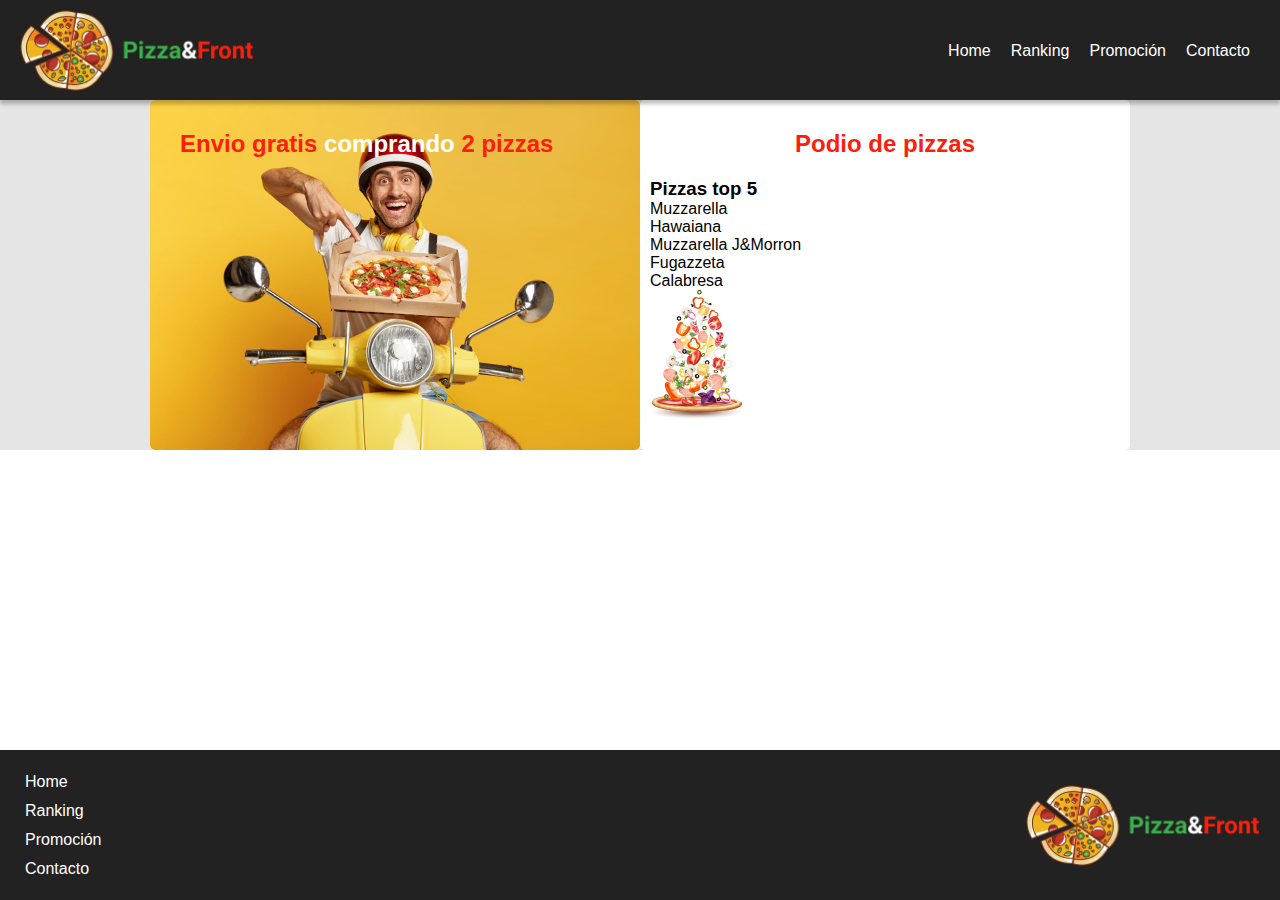
<file: Front_End_I/Pizza/index.html>
<!DOCTYPE html>
<html lang="en">
<head>
    <meta charset="UTF-8">
    <meta http-equiv="X-UA-Compatible" content="IE=edge">
    <meta name="viewport" content="width=device-width, initial-scale=1.0">
    <title>Podio de pizzas</title>

    <!-- Estilos css -->
    <link rel="stylesheet" href="./css/estilos.css">
</head>
<body>
    <header>
        <img src="./img/Logo.png" alt="Logo">
        <nav class="nav-bar">
            <ul>
                <a href=""><li>Home</li></a>
                <a href=""><li>Ranking</li></a>
                <a href=""><li>Promoción</li></a>
                <a href=""><li>Contacto</li></a>
            </ul>
        </nav>
    </header>
    <main>
        <section class="left">
            <h2>Envio gratis <span>comprando</span> 2 pizzas</h2>
        </section>
        <section class="rigth">
            <h2>Podio de pizzas</h2>
            
            <h3>Pizzas top 5</h3>
            <ul>
                <li>Muzzarella</li>
                <li>Hawaiana</li>
                <li>Muzzarella J&Morron</li>
                <li>Fugazzeta</li>
                <li>Calabresa</li>
            </ul>
            <img src="./img/PizzaFalling.jpg" alt="">
        </section>
    </main>
    <footer>
        <ul class="nav-bar">
            <a href=""><li>Home</li></a>
            <a href=""><li>Ranking</li></a>
            <a href=""><li>Promoción</li></a>
            <a href=""><li>Contacto</li></a>
        </ul>
        <img src="./img/Logo.png" alt="Logo">
    </footer>
</body>
</html>
</file>
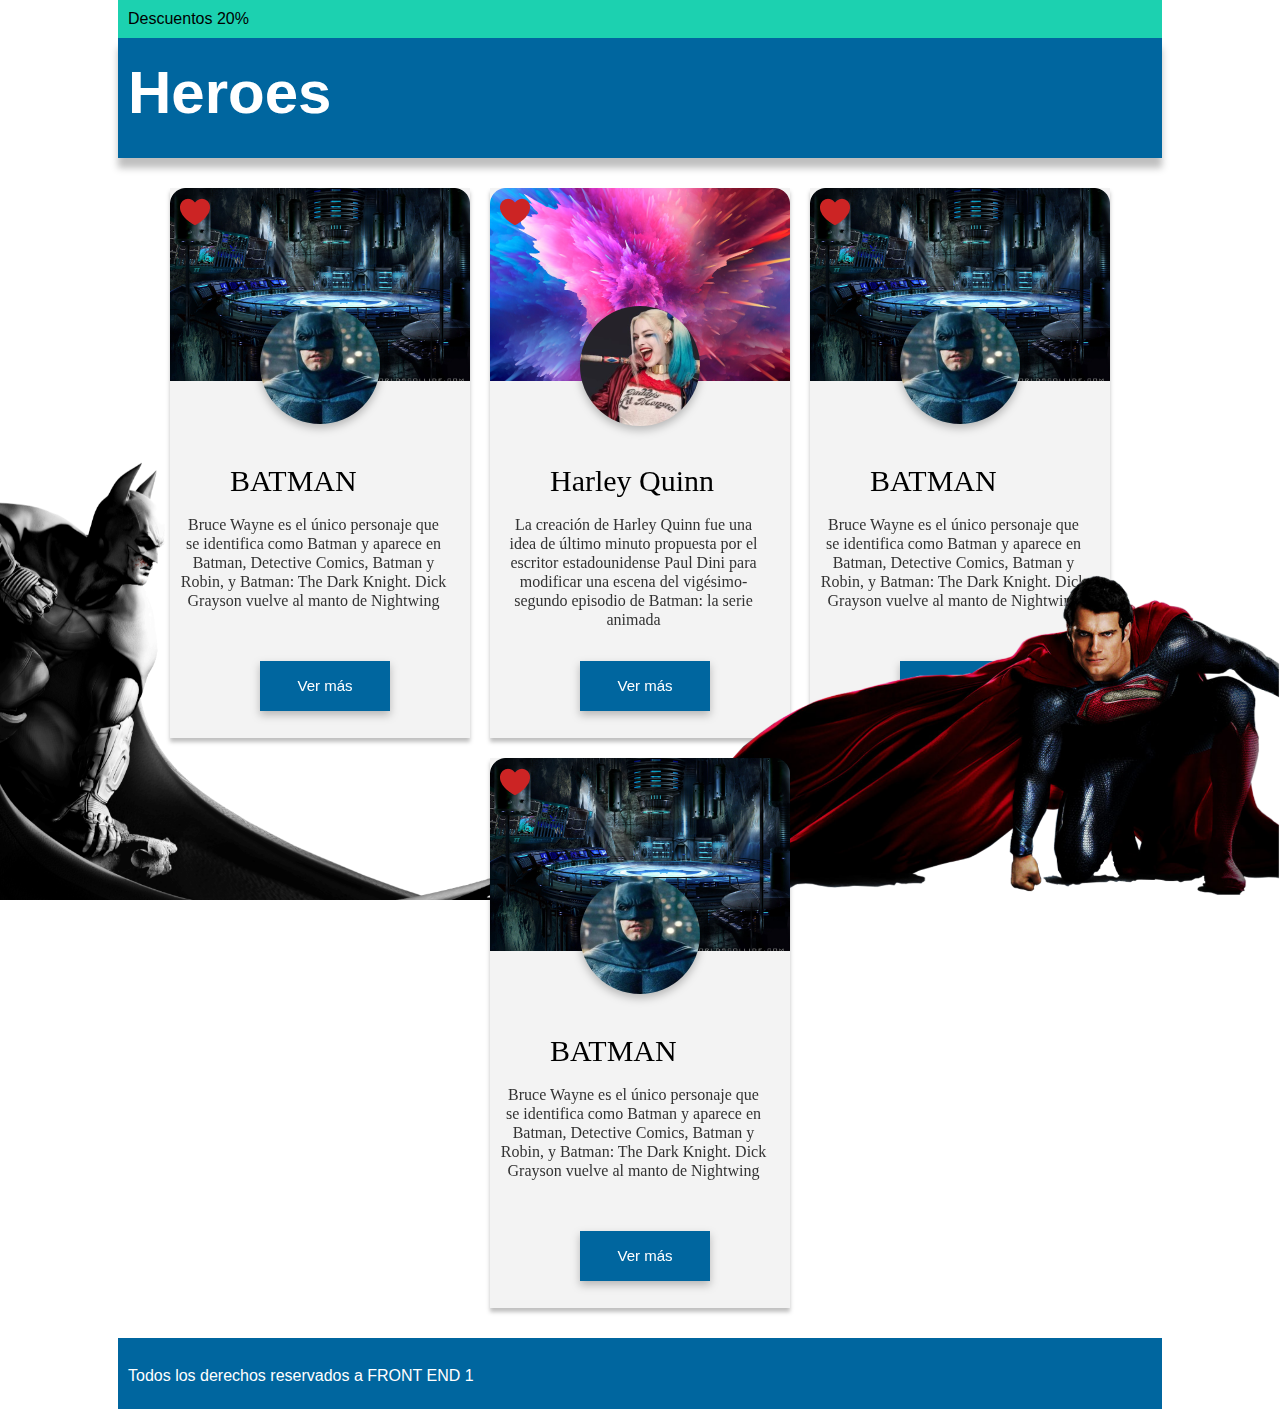
<file: Front_End_I/Heroes/Heroes-v1/index.html>
<!DOCTYPE html>
<html lang="en">

<head>
    <meta charset="UTF-8">
    <meta http-equiv="X-UA-Compatible" content="IE=edge">
    <meta name="viewport" content="width=device-width, initial-scale=1.0">
    <title>Heroes</title>

    <!-- Estilos de las paginas -->
    <link rel="stylesheet" href="./css/estilos.css">
</head>

<body>
    <div class="descuento">
        <p>Descuentos 20%</p>
    </div>
    <header>
        <h1>Heroes</h1>
    </header>

    <main>
        <div class="img-sh-left">
            <img src="./img/batman-fondo.png" alt="">
        </div>
        
        <section id="perfiles">
            <div class="container-perfil">
                <div class="img-perfil">
                    <div class="portada">
                        <img src="./img/portada_batman.png" alt=""> <!-- Imagen de portada -->
                    </div>
                    <div class="mg">
                        <img src="./img/corazon.png" alt=""> <!-- Corazon -->
                    </div>
                    <div class="perfil">
                        <img src="./img/batman.png" alt="">
                    </div>
                </div>
                <div class="info-perfil">
                    <h2>BATMAN</h2>
                    <p>Bruce Wayne es el único personaje que se identifica como Batman y aparece en Batman, Detective
                        Comics, Batman y Robin, y Batman: The Dark Knight. Dick Grayson vuelve al manto de Nightwing
                    </p>
                    <button> Ver más</button>
                </div>
            </div>
            <div class="container-perfil">
                <div class="img-perfil">
                    <div class="portada">
                        <img src="./img/portada_harley.png" alt=""> <!-- Imagen de portada -->
                    </div>
                    <div class="mg">
                        <img src="./img/corazon.png" alt=""> <!-- Corazon -->
                    </div>
                    <div class="perfil">
                        <img src="./img/harley.png" alt="">
                    </div>
                </div>
                <div class="info-perfil">
                    <h2>Harley Quinn</h2>
                    <p>La creación de Harley Quinn fue una idea de último minuto propuesta por el escritor
                        estadounidense
                        Paul Dini para modificar una escena del vigésimo-segundo episodio de Batman: la serie animada
                    </p>
                    <button> Ver más</button>
                </div>
            </div>
            <div class="container-perfil">
                <div class="img-perfil">
                    <div class="portada">
                        <img src="./img/portada_batman.png" alt=""> <!-- Imagen de portada -->
                    </div>
                    <div class="mg">
                        <img src="./img/corazon.png" alt=""> <!-- Corazon -->
                    </div>
                    <div class="perfil">
                        <img src="./img/batman.png" alt="">
                    </div>
                </div>
                <div class="info-perfil">
                    <h2>BATMAN</h2>
                    <p>Bruce Wayne es el único personaje que se identifica como Batman y aparece en Batman, Detective
                        Comics, Batman y Robin, y Batman: The Dark Knight. Dick Grayson vuelve al manto de Nightwing
                    </p>
                    <button> Ver más</button>
                </div>
            </div>
            <div class="container-perfil">
                <div class="img-perfil">
                    <div class="portada">
                        <img src="./img/portada_batman.png" alt=""> <!-- Imagen de portada -->
                    </div>
                    <div class="mg">
                        <img src="./img/corazon.png" alt=""> <!-- Corazon -->
                    </div>
                    <div class="perfil">
                        <img src="./img/batman.png" alt="">
                    </div>
                </div>
                <div class="info-perfil">
                    <h2>BATMAN</h2>
                    <p>Bruce Wayne es el único personaje que se identifica como Batman y aparece en Batman, Detective
                        Comics, Batman y Robin, y Batman: The Dark Knight. Dick Grayson vuelve al manto de Nightwing
                    </p>
                    <button> Ver más</button>
                </div>
            </div>
        </section>
        <div class="img-sh-rigth">
            <img src="./img/superman-fondo.png" alt="">
        </div>
    </main>

    <footer>
        <p>Todos los derechos reservados a FRONT END 1</p>
    </footer>
</body>

</html>
</file>
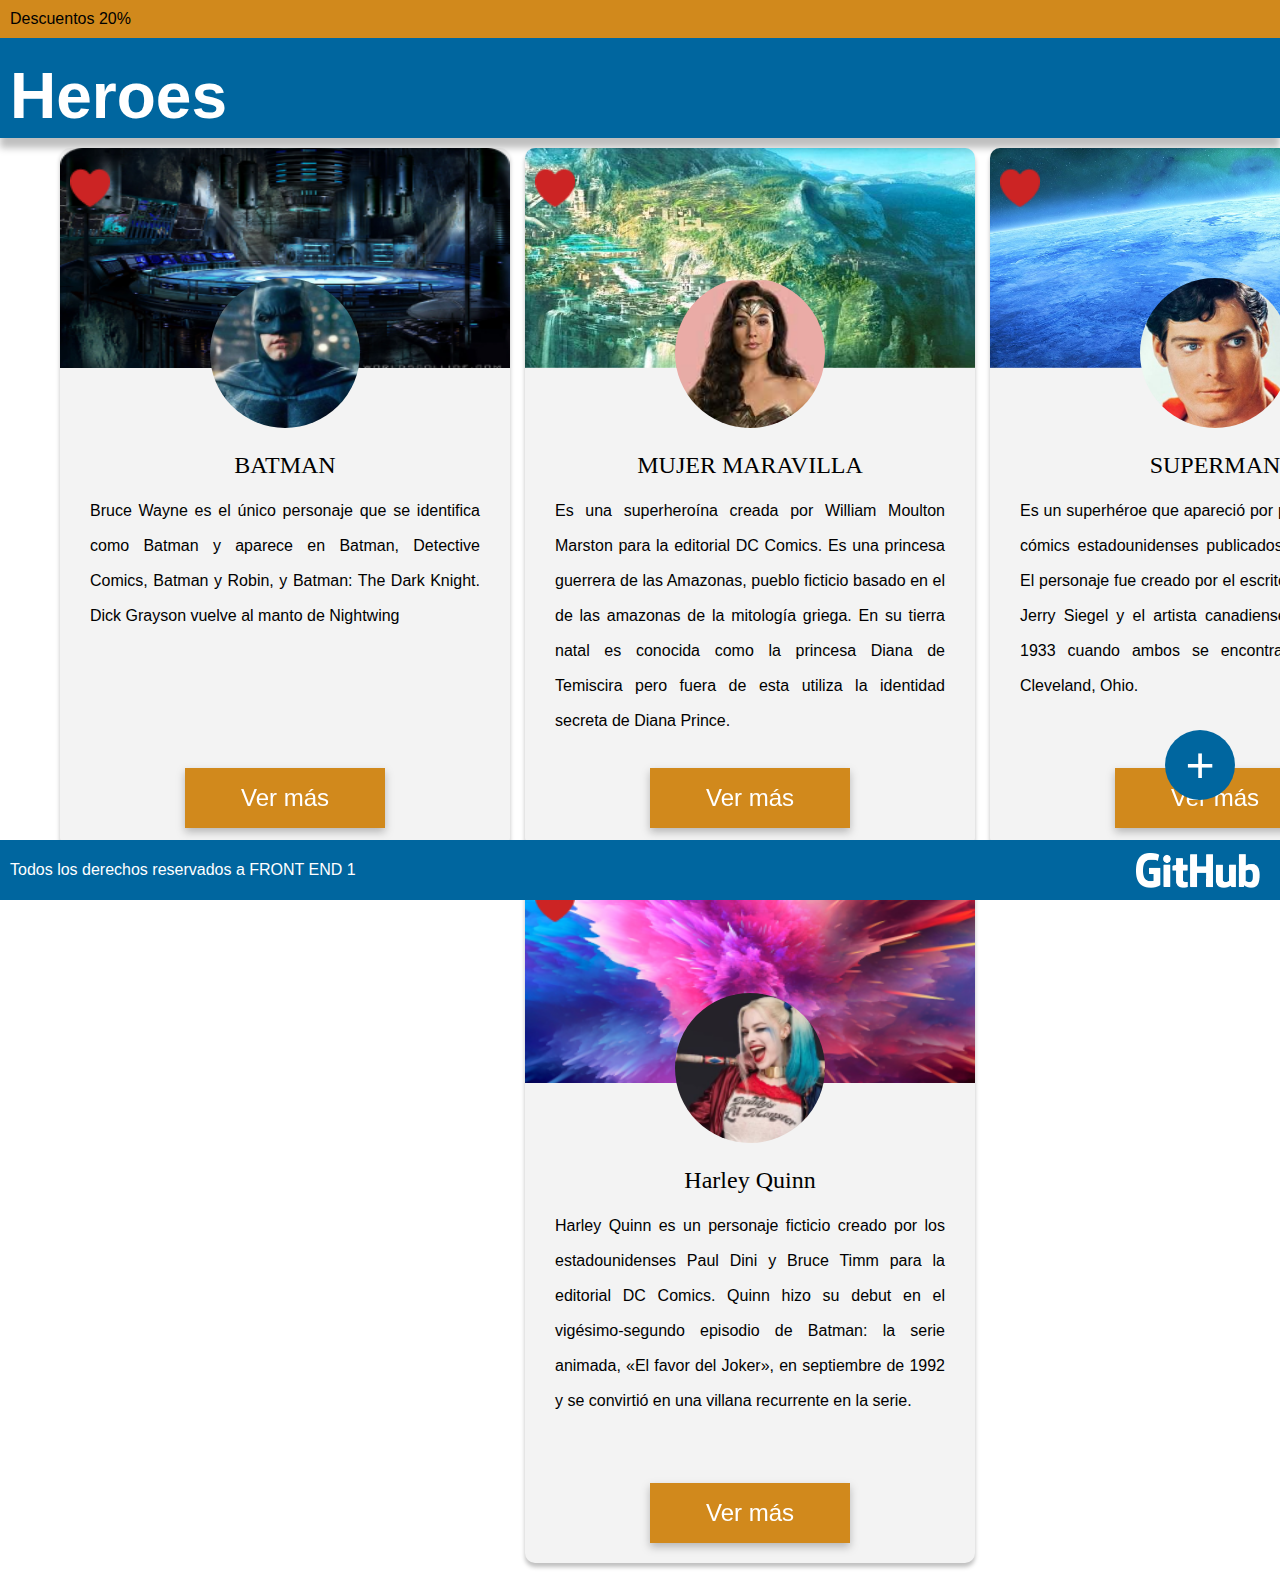
<file: Front_End_I/Heroes/Heroes-v2/index.html>
<!DOCTYPE html>
<html lang="en">

<head>
    <meta charset="UTF-8">
    <meta http-equiv="X-UA-Compatible" content="IE=edge">
    <meta name="viewport" content="width=device-width, initial-scale=1.0">
    <title>Heroes</title>

    <!-- Estilos de las paginas -->
    <link rel="stylesheet" href="./css/estilos.css">
</head>

<body>
    <div class="descuento">
        <p>Descuentos 20%</p>
    </div>
    <header>
        <h1>Heroes</h1>
    </header>

    <main>
        <section>
            <div class="card-container">
                <div class="card">
                    <div class="card-header">
                        <div class="portada">
                            <img src="./img/portada_batman.png" alt="">
                        </div>
                        <div class="mg">
                            <img src="./img/corazon.png" alt="">
                        </div>
                        <div class="perfil">
                            <img src="./img/batman.png" alt="">
                        </div>
                    </div>
                    <div class="card-body">
                        <div class="info-text">
                            <h2>BATMAN</h2>
                            <p>Bruce Wayne es el único personaje que se identifica como Batman y aparece en Batman,
                                Detective
                                Comics, Batman y Robin, y Batman: The Dark Knight. Dick Grayson vuelve al manto de
                                Nightwing
                            </p>
                        </div>
                        <div class="info-bttn">
                            <button> Ver más</button>
                        </div>
                    </div>
                </div>
                <div class="card">
                    <div class="card-header">
                        <div class="portada">
                            <img src="./img/portada_mujer-maravilla.png" alt="">
                        </div>
                        <div class="mg">
                            <img src="./img/corazon.png" alt="">
                        </div>
                        <div class="perfil">
                            <img src="./img/mujer-maravilla.png" alt="">
                        </div>
                    </div>
                    <div class="card-body">
                        <div class="info-text">
                            <h2>MUJER MARAVILLA</h2>
                            <p>Es una superheroína creada por William Moulton Marston para la editorial DC Comics. Es
                                una
                                princesa guerrera de las Amazonas, pueblo ficticio basado en el de las amazonas de la
                                mitología
                                griega. En su tierra natal es conocida como la princesa Diana de Temiscira pero fuera de
                                esta
                                utiliza la identidad secreta de Diana Prince.
                            </p>
                        </div>
                        <div class="info-bttn">
                            <button> Ver más</button>
                        </div>
                    </div>
                </div>
                <div class="card">
                    <div class="card-header">
                        <div class="portada">
                            <img src="./img/portada_superman.png" alt="">
                        </div>
                        <div class="mg">
                            <img src="./img/corazon.png" alt="">
                        </div>
                        <div class="perfil">
                            <img src="./img/superman.png" alt="">
                        </div>
                    </div>
                    <div class="card-body">
                        <div class="info-text">
                            <h2>SUPERMAN</h2>
                            <p>Es un superhéroe que apareció por primera vez en los cómics estadounidenses publicados
                                por DC
                                Comics.
                                El personaje fue creado por el escritor estadounidense Jerry Siegel y el artista
                                canadiense
                                Joe Shuster en 1933 cuando ambos se encontraban viviendo en Cleveland, Ohio.
                            </p>
                        </div>
                        <div class="info-bttn">
                            <button> Ver más</button>
                        </div>
                    </div>
                </div>
                <div class="card">
                    <div class="card-header">
                        <div class="portada">
                            <img src="./img/portada_harley.png" alt="">
                        </div>
                        <div class="mg">
                            <img src="./img/corazon.png" alt="">
                        </div>
                        <div class="perfil">
                            <img src="./img/harley.png" alt="">
                        </div>
                    </div>
                    <div class="card-body">
                        <div class="info-text">
                            <h2>Harley Quinn</h2>
                            <p>Harley Quinn es un personaje ficticio creado por los estadounidenses Paul Dini y Bruce
                                Timm para la editorial DC Comics. Quinn hizo su debut en el vigésimo-segundo episodio de
                                Batman: la serie animada, «El favor del Joker», en septiembre de 1992 y se convirtió en
                                una villana recurrente en la serie.
                            </p>
                        </div>
                        <div class="info-bttn">
                            <button> Ver más</button>
                        </div>
                    </div>
                </div>
                <div class="bttn-add">
                    <p>+</p>
                </div>
        </section>
    </main>

    <footer>
        <div class="derechos">
            <p>Todos los derechos reservados a FRONT END 1</p>
        </div>
        <img src="./img/GitHub.png" alt="">
    </footer>
</body>

</html>
</file>
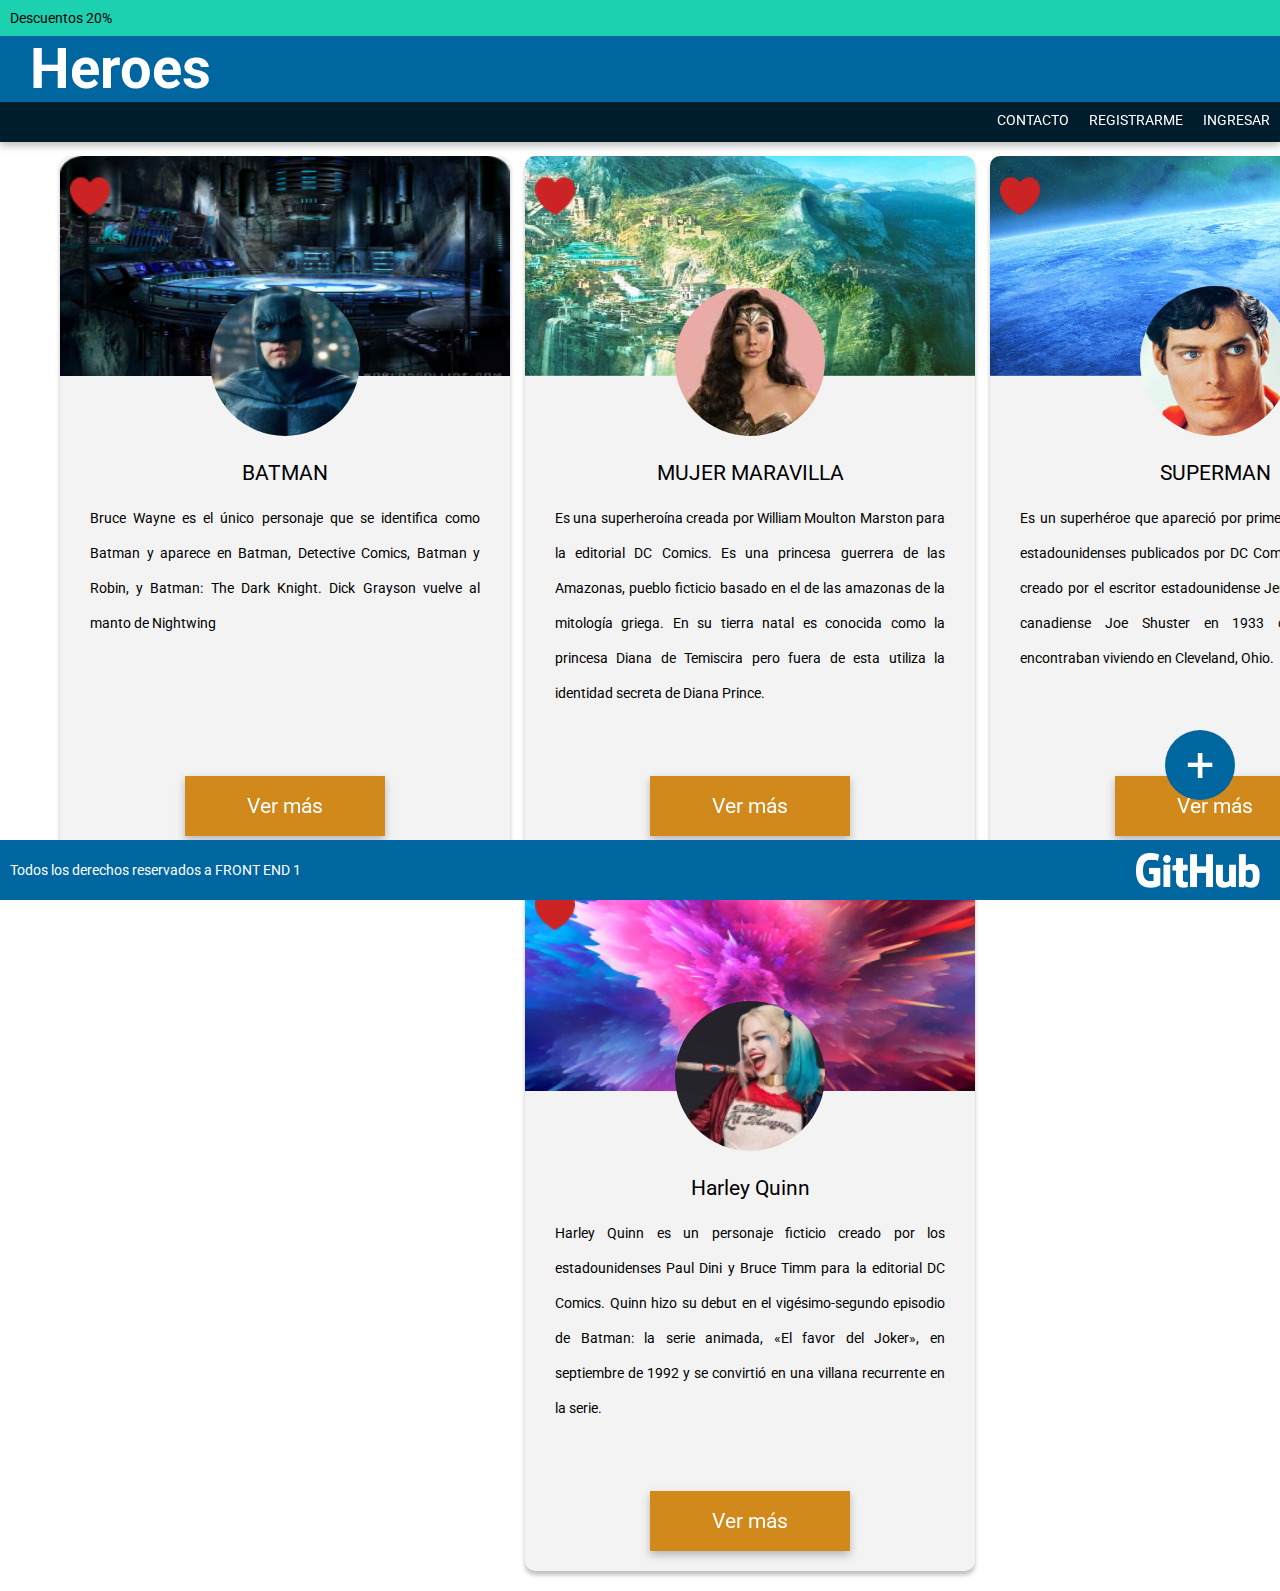
<file: Front_End_I/Heroes/Heroes-v3/index.html>
<!DOCTYPE html>
<html lang="en">

<head>
    <meta charset="UTF-8">
    <meta http-equiv="X-UA-Compatible" content="IE=edge">
    <meta name="viewport" content="width=device-width, initial-scale=1.0">
    <title>Heroes</title>

    <!-- Estilos de las paginas -->
    <link rel="stylesheet" href="./css/styles.css">
</head>

<body>
    <!----------------------------->
    <!-- Encabezado de la página -->
    <!----------------------------->
    <div class="discounts">
        <p>Descuentos 20%</p>
    </div>
    <header>
        <div class="logo">
            <a href="index.html"><h1>Heroes</h1></a>
        </div>
        <nav class="nav-bar">
            <div class="nav-bar-link">
                <ul>
                    <li><a href="#">Contacto</a></li>
                    <li><a href="#">Registrarme</a></li>
                    <li><a href="#">Ingresar</a></li>
                </ul>
            </div>
        </nav>
    </header>

    <!----------------------------->
    <!---- Cuerpo de la página ---->
    <!----------------------------->
    <main>
        <section>
            <div class="card-container">
                <div class="card">
                    <div class="card-header">
                        <div class="front-page">
                            <img src="./img/portada_batman.png" alt="">
                        </div>
                        <div class="like">
                            <img src="./img/corazon.png" alt="">
                        </div>
                        <div class="picture">
                            <img src="./img/batman.png" alt="">
                        </div>
                    </div>
                    <div class="card-body">
                        <div class="info-text">
                            <h2>BATMAN</h2>
                            <p>Bruce Wayne es el único personaje que se identifica como Batman y aparece en Batman,
                                Detective
                                Comics, Batman y Robin, y Batman: The Dark Knight. Dick Grayson vuelve al manto de
                                Nightwing
                            </p>
                        </div>
                        <div class="info-bttn">
                            <button> Ver más</button>
                        </div>
                    </div>
                </div>
                <div class="card">
                    <div class="card-header">
                        <div class="front-page">
                            <img src="./img/portada_mujer-maravilla.png" alt="">
                        </div>
                        <div class="like">
                            <img src="./img/corazon.png" alt="">
                        </div>
                        <div class="picture">
                            <img src="./img/mujer-maravilla.png" alt="">
                        </div>
                    </div>
                    <div class="card-body">
                        <div class="info-text">
                            <h2>MUJER MARAVILLA</h2>
                            <p>Es una superheroína creada por William Moulton Marston para la editorial DC Comics. Es
                                una
                                princesa guerrera de las Amazonas, pueblo ficticio basado en el de las amazonas de la
                                mitología
                                griega. En su tierra natal es conocida como la princesa Diana de Temiscira pero fuera de
                                esta
                                utiliza la identidad secreta de Diana Prince.
                            </p>
                        </div>
                        <div class="info-bttn">
                            <button> Ver más</button>
                        </div>
                    </div>
                </div>
                <div class="card">
                    <div class="card-header">
                        <div class="front-page">
                            <img src="./img/portada_superman.png" alt="">
                        </div>
                        <div class="like">
                            <img src="./img/corazon.png" alt="">
                        </div>
                        <div class="picture">
                            <img src="./img/superman.png" alt="">
                        </div>
                    </div>
                    <div class="card-body">
                        <div class="info-text">
                            <h2>SUPERMAN</h2>
                            <p>Es un superhéroe que apareció por primera vez en los cómics estadounidenses publicados
                                por DC
                                Comics.
                                El personaje fue creado por el escritor estadounidense Jerry Siegel y el artista
                                canadiense
                                Joe Shuster en 1933 cuando ambos se encontraban viviendo en Cleveland, Ohio.
                            </p>
                        </div>
                        <div class="info-bttn">
                            <button> Ver más</button>
                        </div>
                    </div>
                </div>
                <div class="card">
                    <div class="card-header">
                        <div class="front-page">
                            <img src="./img/portada_harley.png" alt="">
                        </div>
                        <div class="like">
                            <img src="./img/corazon.png" alt="">
                        </div>
                        <div class="picture">
                            <img src="./img/harley.png" alt="">
                        </div>
                    </div>
                    <div class="card-body">
                        <div class="info-text">
                            <h2>Harley Quinn</h2>
                            <p>Harley Quinn es un personaje ficticio creado por los estadounidenses Paul Dini y Bruce
                                Timm para la editorial DC Comics. Quinn hizo su debut en el vigésimo-segundo episodio de
                                Batman: la serie animada, «El favor del Joker», en septiembre de 1992 y se convirtió en
                                una villana recurrente en la serie.
                            </p>
                        </div>
                        <div class="info-bttn">
                            <button> Ver más</button>
                        </div>
                    </div>
                </div>
                <div class="bttn-add">
                    <a href="add-card.html"><p>+</p></a>
                </div>
        </section>
    </main>

    <!----------------------------->
    <!------- Pie de página ------->
    <!----------------------------->
    <footer>
        <div class="derechos">
            <p>Todos los derechos reservados a FRONT END 1</p>
        </div>
        <img src="./img/GitHub.png" alt="">
    </footer>
</body>

</html>
</file>
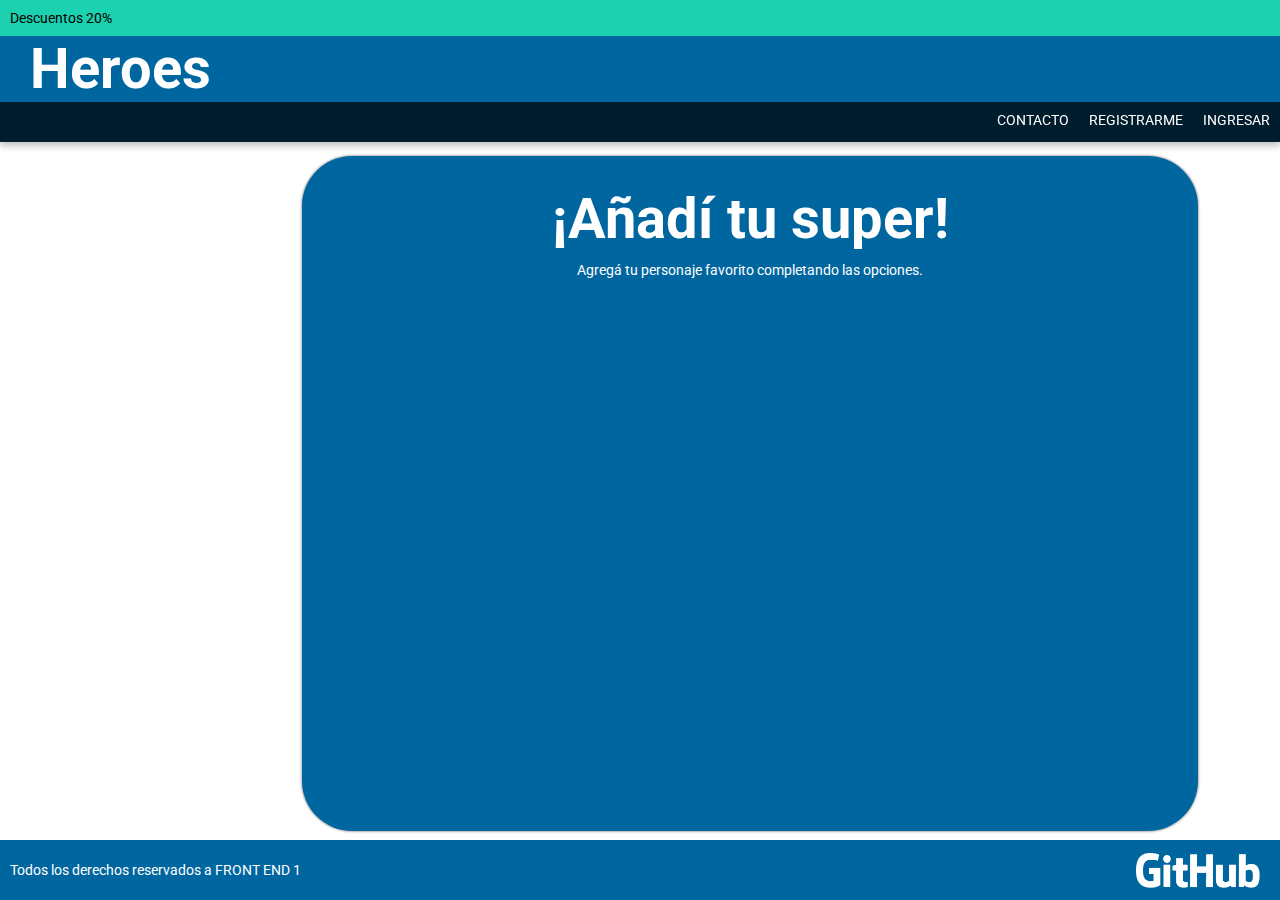
<file: Front_End_I/Heroes/Heroes-v3/add-card.html>
<!DOCTYPE html>
<html lang="en">
<head>
    <meta charset="UTF-8">
    <meta http-equiv="X-UA-Compatible" content="IE=edge">
    <meta name="viewport" content="width=device-width, initial-scale=1.0">
    <title>Document</title>

    
    <!-- Estilos de las paginas -->
    <link rel="stylesheet" href="./css/styles.css">
    <link rel="stylesheet" href="./css/add-card.css">
</head>
<body>
    <!----------------------------->
    <!-- Encabezado de la página -->
    <!----------------------------->
    <div class="discounts">
        <p>Descuentos 20%</p>
    </div>
    <header>
        <div class="logo">
            <a href="index.html"><h1>Heroes</h1></a>
        </div>
        <nav class="nav-bar">
            <div class="nav-bar-link">
                <ul>
                    <li><a href="#">Contacto</a></li>
                    <li><a href="#">Registrarme</a></li>
                    <li><a href="#">Ingresar</a></li>
                </ul>
            </div>
        </nav>
    </header>

    <!----------------------------->
    <!---- Cuerpo de la página ---->
    <!----------------------------->
    <main>
        <section id="add-card">
            <div class="header">
                <h1>¡Añadí tu super!</h1>
                <p>Agregá tu personaje favorito completando las opciones.</p>
            </div>
        </section>
    </main>

    <!----------------------------->
    <!------- Pie de página ------->
    <!----------------------------->
    <footer>
        <div class="copyright">
            <p>Todos los derechos reservados a FRONT END 1</p>
        </div>
        <img src="./img/GitHub.png" alt="">
    </footer>
</body>
</html>
</file>
<file: Front_End_I/Pizza/css/estilos.css>
* {
    margin: 0;
    padding: 0;
    box-sizing: border-box;
    font-family: Arial, Helvetica, sans-serif;
    list-style: none;
    text-decoration: none;
}

header,
footer {
    padding: 20px;
    background-color: #222222;
    width: 100%;
    display: flex;
    justify-content: space-between;
    font-size: 16px;
    line-height: 19px;
    align-items: center;
}

header img,
footer img {
    width: 234px;
    height: 81px;
}

header li,
footer li {
    color: white;
    padding: 5px;
}

header {
    position: -webkit-sticky;
    position: sticky;
    top: 0;
    height: 100px;
    box-shadow: 0px 4px 4px rgba(0, 0, 0, 0.25);
}

.nav-bar ul {
    display: flex;
}

.nav-bar ul li {
    padding: 10px;
}

main {
    background-color: #E5E5E5;
    display: flex;
    align-items: center;
    justify-content: center;
}

section {
    width: 490px;
    height: 350px;
    background-color: white;
    border-radius: 5px;
    padding: 10px;
}

section h2 {
    color: #FC200C;
    font-size: 24px;
    padding: 20px;
}

.left {
    background-image: url('../img/delivery.jpg');
}

.left h2 span {
    color: white;
}

.rigth h2 {
    text-align: center;
}

.rigth ol {
    list-style-type: decimal;
}

footer {
    position: absolute;
    bottom: 0;
    height: 150px;
}
</file>
<file: Front_End_I/Heroes/Heroes-v1/css/estilos.css>
* {
    margin: 0;
    padding: 0;
    font-family: Arial, Helvetica, sans-serif;
}

header,
footer,
main,
.descuento {
    padding: 10px;
    width: 1024px;
    margin: auto;
}

header {
    position: -webkit-sticky;
    position: sticky;
    line-height: 1.5;
    top: 0;
    height: 100px;
    background-color: #00669f;
    box-shadow: 0px 10px 7px rgba(0, 0, 0, 0.25);
    z-index: 99;
    font-size: 30px;
    color: white;
}

.img-sh-left img {
    position: fixed;
    left: 0;
    bottom: 0;
    width: 600px;
}

.img-sh-rigth img {
    position: fixed;
    right: 0;
    bottom: 0;
    width: 600px;
}

.descuento {
    background-color: #1cd1b0;
}

#perfiles {
    margin: 10px;
    display: flex;
    align-items: center;
    justify-content: center;
    flex-wrap: wrap;
}

.container-perfil {
    display: inline-block;
    width: 300px;
    height: 550px;
    padding: 10px;
}

.img-perfil {
    position: absolute;
    z-index: 2;
}

.mg {
    position: absolute;
    top: 10px;
    left: 10px;
    z-index: 1;
}

.perfil {
    position: absolute;
    z-index: 1;
    top: 60%;
    left: 30%;
}

.perfil img {
    border-radius: 50%;
    filter: drop-shadow(0px 4px 4px rgba(0, 0, 0, 0.25));
}

.info-perfil {
    position: absolute;
    width: 300px;
    height: 550px;

    background: #F3F3F3;
    box-shadow: 0px 4px 4px rgba(0, 0, 0, 0.25);
}

.info-perfil h2 {
    position: absolute;
    height: 35px;
    left: 20%;
    top: 50%;

    font-family: 'Roboto';
    font-style: normal;
    font-weight: 400;
    font-size: 30px;
    line-height: 35px;
    display: flex;
    align-items: flex-end;
    text-align: center;

    color: #000000;
}

.info-perfil p {
    position: absolute;
    width: 267px;
    height: 113px;
    left: 10px;
    bottom: 20%;

    font-family: 'Roboto';
    font-style: normal;
    font-size: 16px;
    line-height: 19px;
    text-align: center;

    color: #333333;
}

.info-perfil button {
    position: absolute;
    width: 130px;
    height: 50px;
    left: 30%;
    bottom: 5%;
    background-color: #00669F;
    filter: drop-shadow(0px 4px 4px rgba(0, 0, 0, 0.25));
    border: none;
    font-size: 15px;
    color: white;
}

footer {
    line-height: 3.5;
    bottom: 0;
    height: 51px;
    padding: 10px;
    background-color: #00669F;
    color: white;
    z-index: 99;
}
</file>
<file: Front_End_I/Heroes/Heroes-v2/css/estilos.css>
* {
    margin: 0;
    padding: 0;
    font-family: Arial, Helvetica, sans-serif;
    box-sizing: border-box;
}

header,
footer,
main,
.descuento {
    padding: 10px;
    margin: auto;
}

header {
    position: -webkit-sticky;
    position: sticky;
    line-height: 1.5;
    top: 0;
    height: 100px;
    background-color: #00669f;
    box-shadow: 0px 10px 7px rgba(0, 0, 0, 0.25);
    z-index: 99;
    font-size: 2rem;
    color: white;
}

.descuento {
    background-color: #D1891C;
}

.card-container {
    display: flex;
    justify-content: center;
    align-items: center;
    flex-wrap: wrap;
    gap: 15px;
}

.card {
    width: 450px;
    height: auto;
    padding: 0px 20px;
    position: relative;
    display: flex;
    flex-direction: column;
    justify-content: center;
    align-items: center;
    border-radius: 10px;
    background-color: #F3F3F3;
    box-shadow: 0px 4px 4px rgba(0, 0, 0, 0.25);
}

.card-header {
    height: 200px;
    margin-bottom: 100px;
}

.portada img {
    width: 450px;
    height: 220px;
    border-radius: 10px 10px 0px 0px;
}

.mg {
    position: absolute;
    left: 10px;
    top: 20px;
}

.mg img {
    width: 40px;
    height: 40px;
}

.perfil {
    position: absolute;
    top: 130px;
    left: 150px;
}

.perfil img {
    width: 150px;
    height: 150px;
    border-radius: 50%;
}

.card-body {
    min-height: 400px;
    text-align: center;
}

.info-text h2 {
    font-family: 'Roboto';
    font-style: normal;
    font-weight: 400;
    font-size: 1.5rem;
    line-height: 35px;
}

.info-text p {
    text-align: justify;
    font-size: 1rem;
    line-height: 35px;
    padding: 10px;
}

.info-bttn {
    position: absolute;
    bottom: 20px;
    left: 125px;
}

.info-bttn button {
    width: 200px;
    height: 60px;
    background-color: #D1891C;
    filter: drop-shadow(0px 4px 4px rgba(0, 0, 0, 0.25));
    border: none;
    font-size: 1.5rem;
    color: white;
}

.bttn-add {
    position: fixed;
    right: 45px;
    bottom: 100px;
    background-color: #00669F;
    width: 70px;
    height: 70px;
    border-radius: 100%;
    color: white;
}

.bttn-add p {
    display: flex;
    align-items: center;
    justify-content: center;
    font-size: 50px;
    height: 100%;
}

footer {
    position: fixed;
    bottom: 0;
    width: 100%;
    display: flex;
    justify-content: space-between;
    align-items: center;
    height: 60px;
    padding: 10px;
    background-color: #00669F;
    color: white;
}

footer .derechos {
    text-align: center;
}

footer img {
    width: 124px;
    height: 35px;
    margin: 10px;
}

@media (max-width: 834px) {
    main {
        width: 100%;
    }

    .card,
    .portada img {
        width: 300px;
    }

    .card-header{
        height: 170px;
    }

    .portada img {
        height: 200px;
    }

    .mg img {
        width: 30px;
        height: 30px;
    }

    .perfil {
        top: 140px;
        left: 90px;
    }

    .perfil img {
        width: 120px;
        height: 120px;
    }

    .card-body {
        min-height: 320px;
    }

    .info-text p {
        line-height: 20px;
        padding: 0px;
    }

    .info-bttn {
        left: 95px;
    }

    .info-bttn button {
        width: 110px;
        height: 50px;
        font-size: 1rem;
        background-color: #00669F;
    }

    .bttn-add {
        bottom: 80px;
        right: 20px;
        width: 50px;
        height: 50px;
    }
}

@media (min-width: 1000px){
    main {
        width: 1500px;
    }
}
</file>
<file: Front_End_I/Heroes/Heroes-v3/css/styles.css>
@import url('https://fonts.googleapis.com/css2?family=Roboto:wght@100;300;400;700&display=swap');

:root {
    --primary-bg-color: #00669F;
    --primary-txt-color: #ffffff;
}

* {
    margin: 0px;
    padding: 0px;
    box-sizing: border-box;
    font-family: 'Roboto', sans-serif;
    font-style: normal;
    text-decoration: none;
    list-style: none;
}

main {
    padding: 20px;
    margin: auto;
}

html {
    font-size: 14px;
}

h1{
    font-weight: 700;
    font-size: 4rem;
}

/**************************************************/
/********** AQUI COMIENZA EL ENCABEZADO **********/
/************************************************/
.discounts {
    padding: 10px;
    background-color: #1CD1B0;
}

header {
    position: -webkit-sticky;
    position: sticky;
    top: 0;
    height: 100px;
    background-color: var(--primary-bg-color);
    box-shadow: 0px 10px 7px rgba(0, 0, 0, 0.25);
    z-index: 99;
}

.logo {
    display: flex;
    margin-left: 30px;
}

.logo a {
    color: var(--primary-txt-color);
}

.logo a:hover {
    color: black;
}

.nav-bar-link ul {
    display: flex;
    justify-content: flex-end;
    background: #001D2D;
    height: 40px;
}

.nav-bar-link li{
    margin: 10px;
}

.nav-bar-link a {
    font-size: 1rem;
    color: var(--primary-txt-color);
    text-transform: uppercase;
}

/**************************************************/
/********** AQUI COMIENZAN LAS TARJETAS **********/
/************************************************/
.card-container {
    display: flex;
    justify-content: center;
    align-items: center;
    flex-wrap: wrap;
    gap: 15px;
}

.card {
    width: 450px;
    height: auto;
    padding: 0px 20px;
    position: relative;
    display: flex;
    flex-direction: column;
    justify-content: center;
    align-items: center;
    border-radius: 10px;
    background-color: #F3F3F3;
    box-shadow: 0px 4px 4px rgba(0, 0, 0, 0.25);
}

.card-header {
    height: 200px;
    margin-bottom: 100px;
}

.front-page img {
    width: 450px;
    height: 220px;
    border-radius: 10px 10px 0px 0px;
}

.like {
    position: absolute;
    left: 10px;
    top: 20px;
}

.like img {
    width: 40px;
    height: 40px;
}

.picture {
    position: absolute;
    top: 130px;
    left: 150px;
}

.picture img {
    width: 150px;
    height: 150px;
    border-radius: 50%;
}

.card-body {
    min-height: 400px;
    text-align: center;
}

.info-text h2 {
    font-family: 'Roboto';
    font-style: normal;
    font-weight: 400;
    font-size: 1.5rem;
    line-height: 35px;
}

.info-text p {
    text-align: justify;
    font-size: 1rem;
    line-height: 35px;
    padding: 10px;
}

.info-bttn {
    position: absolute;
    bottom: 20px;
    left: 125px;
}

.info-bttn button {
    width: 200px;
    height: 60px;
    background-color: #D1891C;
    filter: drop-shadow(0px 4px 4px rgba(0, 0, 0, 0.25));
    border: none;
    font-size: 1.5rem;
    color: var(--primary-txt-color);
}

/**************************************************/
/************* BOTÓN AGREGAR TARJETA *************/
/************************************************/
.bttn-add {
    position: fixed;
    right: 45px;
    bottom: 100px;
    background-color: var(--primary-bg-color);
    width: 70px;
    height: 70px;
    border-radius: 100%;
}

.bttn-add p {
    display: flex;
    align-items: center;
    justify-content: center;
    font-size: 50px;
    height: 100%;
}

.bttn-add a {
    color: var(--primary-txt-color);
}

.bttn-add:hover {
    background-color: #1f99e0;
}

/**************************************************/
/******** AQUI COMIENZA EL PIE DE PAGINA *********/
/************************************************/
footer {
    position: fixed;
    bottom: 0;
    width: 100%;
    display: flex;
    justify-content: space-between;
    align-items: center;
    height: 60px;
    padding: 10px;
    background-color: var(--primary-bg-color);
    color: var(--primary-txt-color);
}

footer .copyright {
    text-align: center;
}

footer img {
    width: 124px;
    height: 35px;
    margin: 10px;
}

/**************************************************/
/********* AQUI COMIENZAN LAS MEDIAQUERIS ********/
/************************************************/
@media (max-width: 834px) {
    main {
        width: 100%;
    }

    .card,
    .front-page img {
        width: 300px;
    }

    .card-header {
        height: 170px;
    }

    .front-page img {
        height: 200px;
    }

    .like img {
        width: 30px;
        height: 30px;
    }

    .picture {
        top: 140px;
        left: 90px;
    }

    .picture img {
        width: 120px;
        height: 120px;
    }

    .card-body {
        min-height: 320px;
    }

    .info-text p {
        line-height: 20px;
        padding: 0px;
    }

    .info-bttn {
        left: 95px;
    }

    .info-bttn button {
        width: 110px;
        height: 50px;
        font-size: 1rem;
        background-color: var(--primary-bg-blue);
    }

    .bttn-add {
        bottom: 80px;
        right: 20px;
        width: 50px;
        height: 50px;
    }
}

@media (min-width: 1000px) {
    main {
        width: 1500px;
    }
}
</file>
<file: Front_End_I/Heroes/Heroes-v3/css/add-card.css>
/**************************************************************/
/********** AQUI COMIENZA LA SECCION DEL FORMULARIO **********/
/************************************************************/
#add-card {
    width: 70vw;
    height: 75vh;
    margin: auto;
    background-color: var(--primary-bg-color);
    box-shadow: 0px 0px 2px 1px rgba(0, 0, 0, 0.3);
    border-radius: 50px;
}

.header{
    text-align: center;
    padding-top: 20px;
}

.header p,
.header h1{
    color: var(--primary-txt-color);
    margin: 10px;
}
</file>
